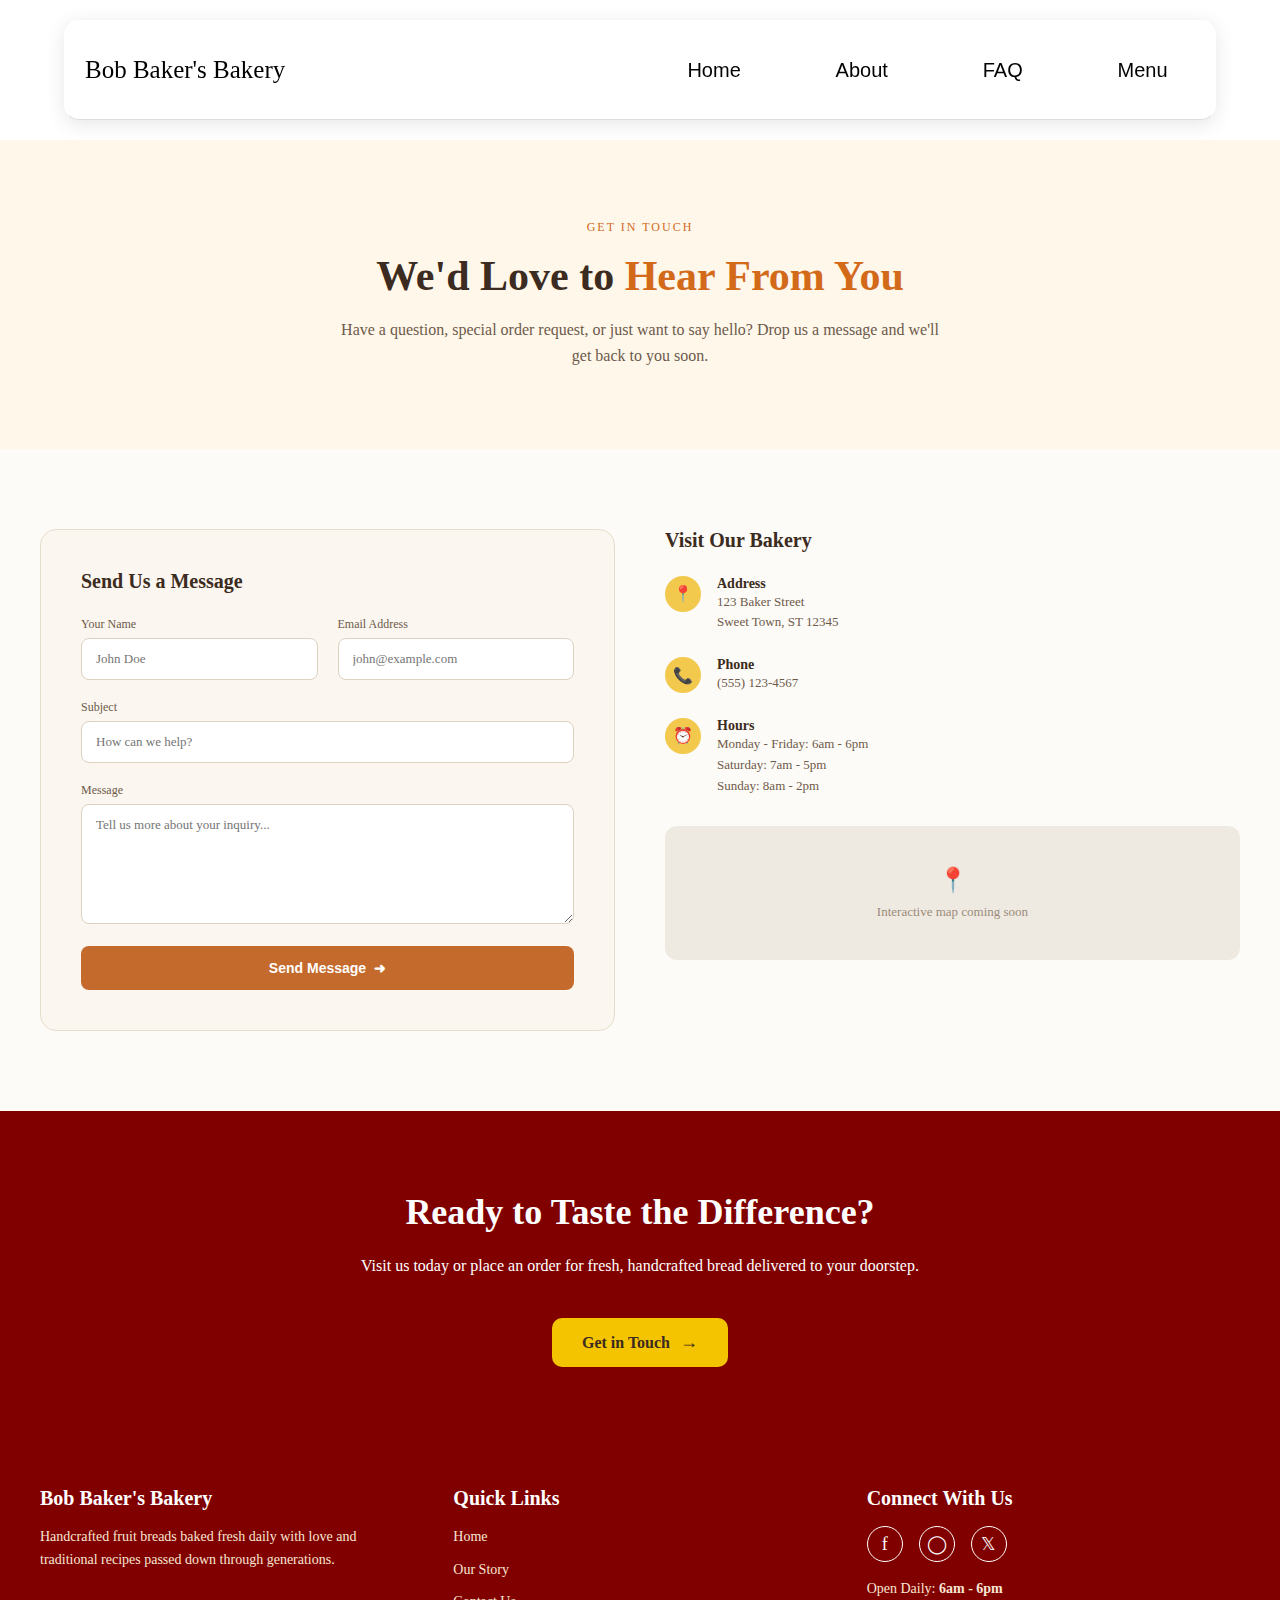
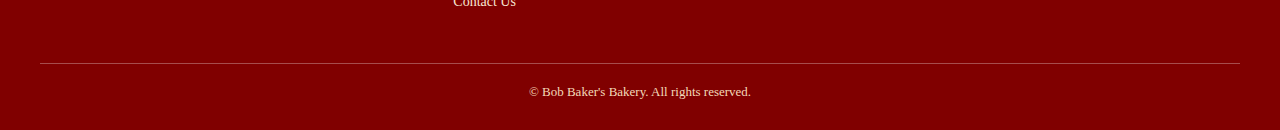
<file: contact.html>
<!DOCTYPE html>
<html lang="en">
<head>
    <meta charset="UTF-8">
    <meta name="viewport" content="width=device-width, initial-scale=1.0">
    <link rel="stylesheet" href="./css/contact.css">
    <title>Contact</title>
</head>
<body>
                 <nav>
        <div class="logoDiv">
<h1 class="logoText">Bob Baker's Bakery</h1>
        </div>
        <div class="links">
            <h4><a href="index.html">Home</a></h4>
            <h4><a href="about.html">About</a></h4>
            <h4><a href="faq.html">FAQ</a></h4>
            <h4><a href="menu.html">Menu</a></h4>
        </div>
    </nav>

    <section class="contact-hero">
  <span class="contact-hero__eyebrow">Get in Touch</span>

  <h1 class="contact-hero__title">
    We'd Love to <span>Hear From You</span>
  </h1>

  <p class="contact-hero__text">
    Have a question, special order request, or just want to say hello?
    Drop us a message and we'll get back to you soon.
  </p>
</section>

<main>
    <section class="contact">
  <div class="contact__container">

    <!-- Form -->
    <form class="contact__form">
      <h3 class="contact__form-title">Send Us a Message</h3>

      <div class="contact__row">
        <div class="contact__field">
          <label>Your Name</label>
          <input type="text" placeholder="John Doe" />
        </div>

        <div class="contact__field">
          <label>Email Address</label>
          <input type="email" placeholder="john@example.com" />
        </div>
      </div>

      <div class="contact__field">
        <label>Subject</label>
        <input type="text" placeholder="How can we help?" />
      </div>

      <div class="contact__field">
        <label>Message</label>
        <textarea placeholder="Tell us more about your inquiry..."></textarea>
      </div>

      <button type="submit" class="contact__btn">
        Send Message <span>➜</span>
      </button>
    </form>

    <!-- Info -->
    <div class="contact__info">

      <h3 class="contact__info-title">Visit Our Bakery</h3>

      <div class="contact__detail">
        <span class="contact__icon">📍</span>
        <div>
          <strong>Address</strong>
          <p>123 Baker Street<br />Sweet Town, ST 12345</p>
        </div>
      </div>

      <div class="contact__detail">
        <span class="contact__icon">📞</span>
        <div>
          <strong>Phone</strong>
          <p>(555) 123-4567</p>
        </div>
      </div>

      <div class="contact__detail">
        <span class="contact__icon">⏰</span>
        <div>
          <strong>Hours</strong>
          <p>
            Monday - Friday: 6am - 6pm<br />
            Saturday: 7am - 5pm<br />
            Sunday: 8am - 2pm
          </p>
        </div>
      </div>

      <div class="contact__map">
        <span>📍</span>
        <p>Interactive map coming soon</p>
      </div>

    </div>

  </div>
</section>

  <section class="cta-footer">
  <div class="cta">
    <h2>Ready to Taste the Difference?</h2>
    <p>
      Visit us today or place an order for fresh, handcrafted bread delivered
      to your doorstep.
    </p>
    <a href="#" class="cta-btn">
      Get in Touch <span>→</span>
    </a>
  </div>

  <footer class="footer">
    <div class="footer-grid">
      <div class="footer-brand">
        <h3>Bob Baker's Bakery</h3>
        <p>
          Handcrafted fruit breads baked fresh daily with love and traditional
          recipes passed down through generations.
        </p>
      </div>

      <div class="footer-links">
        <h4>Quick Links</h4>
        <ul>
          <li><a href="index.html">Home</a></li>
          <li><a href="about.html">Our Story</a></li>
          <li><a href="contact.html">Contact Us</a></li>
        </ul>
      </div>

      <div class="footer-social">
        <h4>Connect With Us</h4>
        <div class="social-icons">
          <a href="#">f</a>
          <a href="#">◯</a>
          <a href="#">𝕏</a>
        </div>
        <p class="hours">Open Daily: <strong>6am - 6pm</strong></p>
      </div>
    </div>

    <div class="footer-bottom">
      <p>© Bob Baker's Bakery. All rights reserved.</p>
    </div>
  </footer>
</section>
</main>
</body>
</html>
</file>
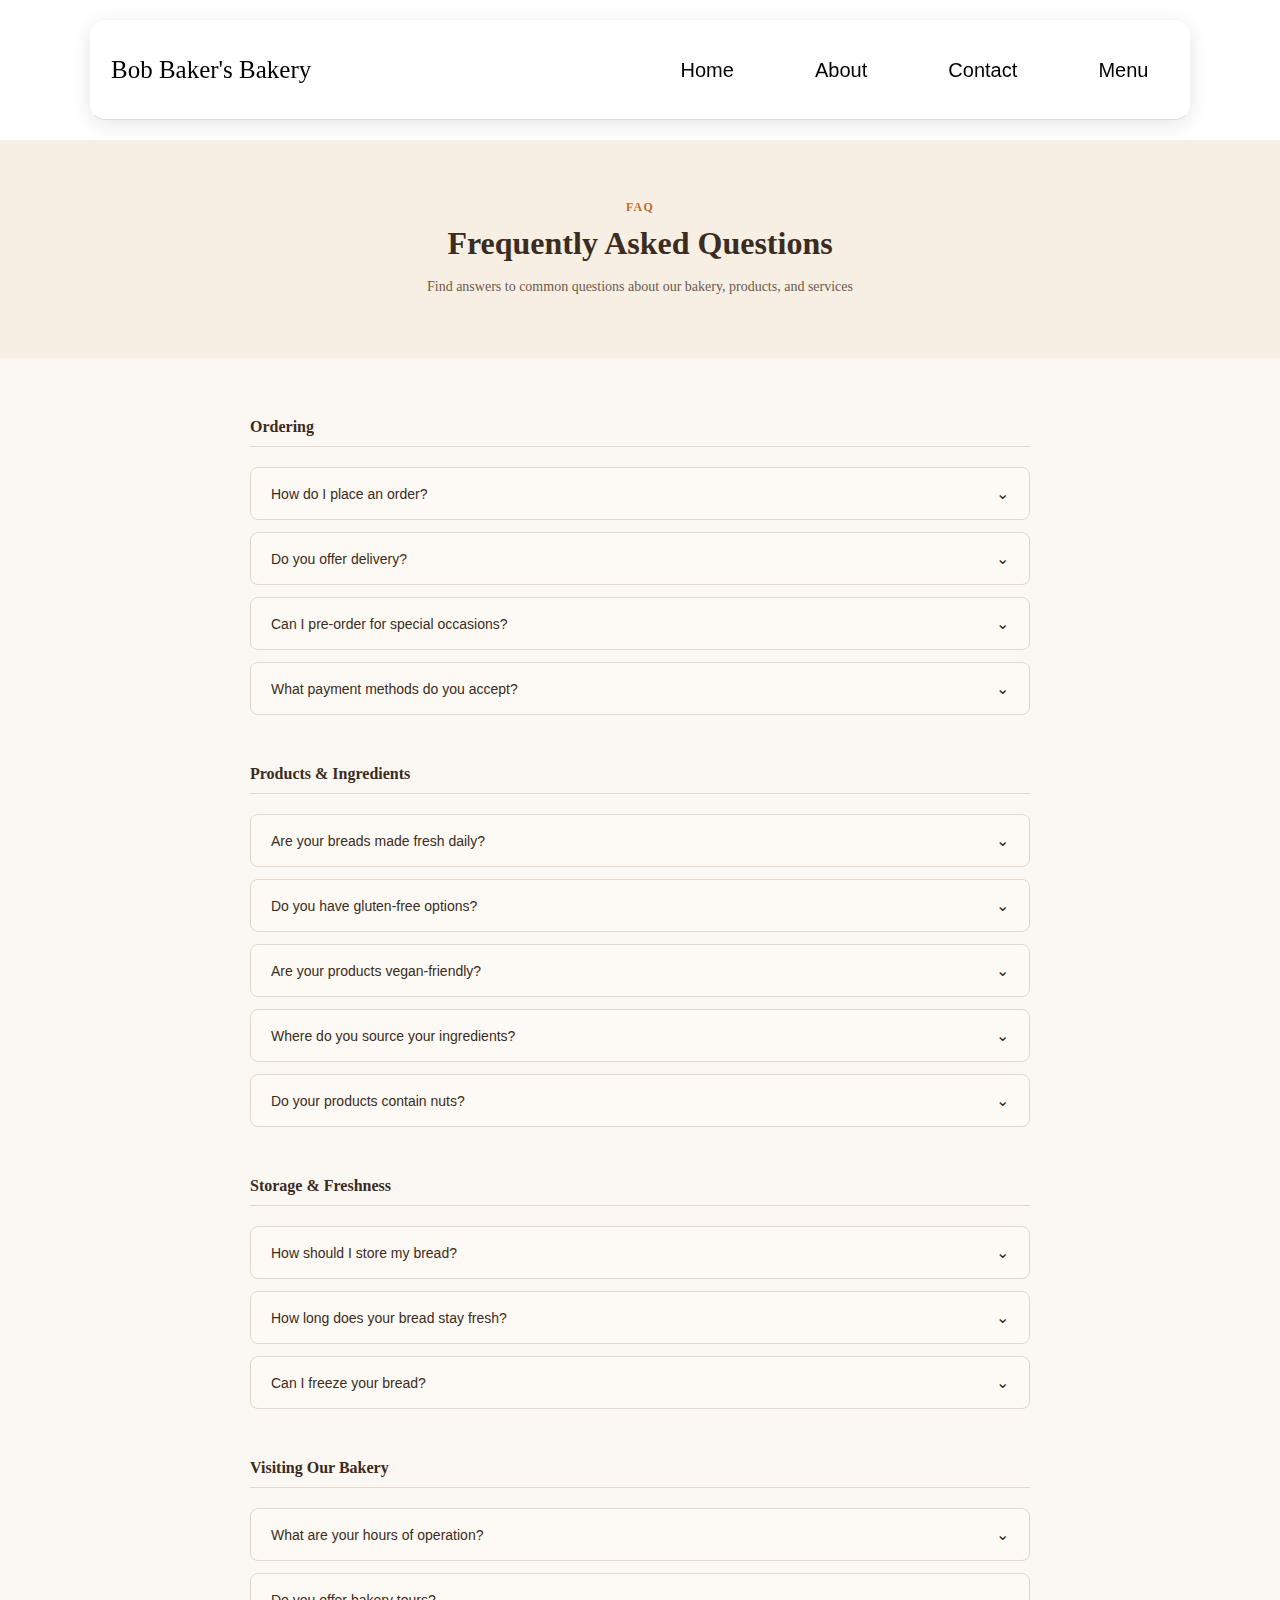
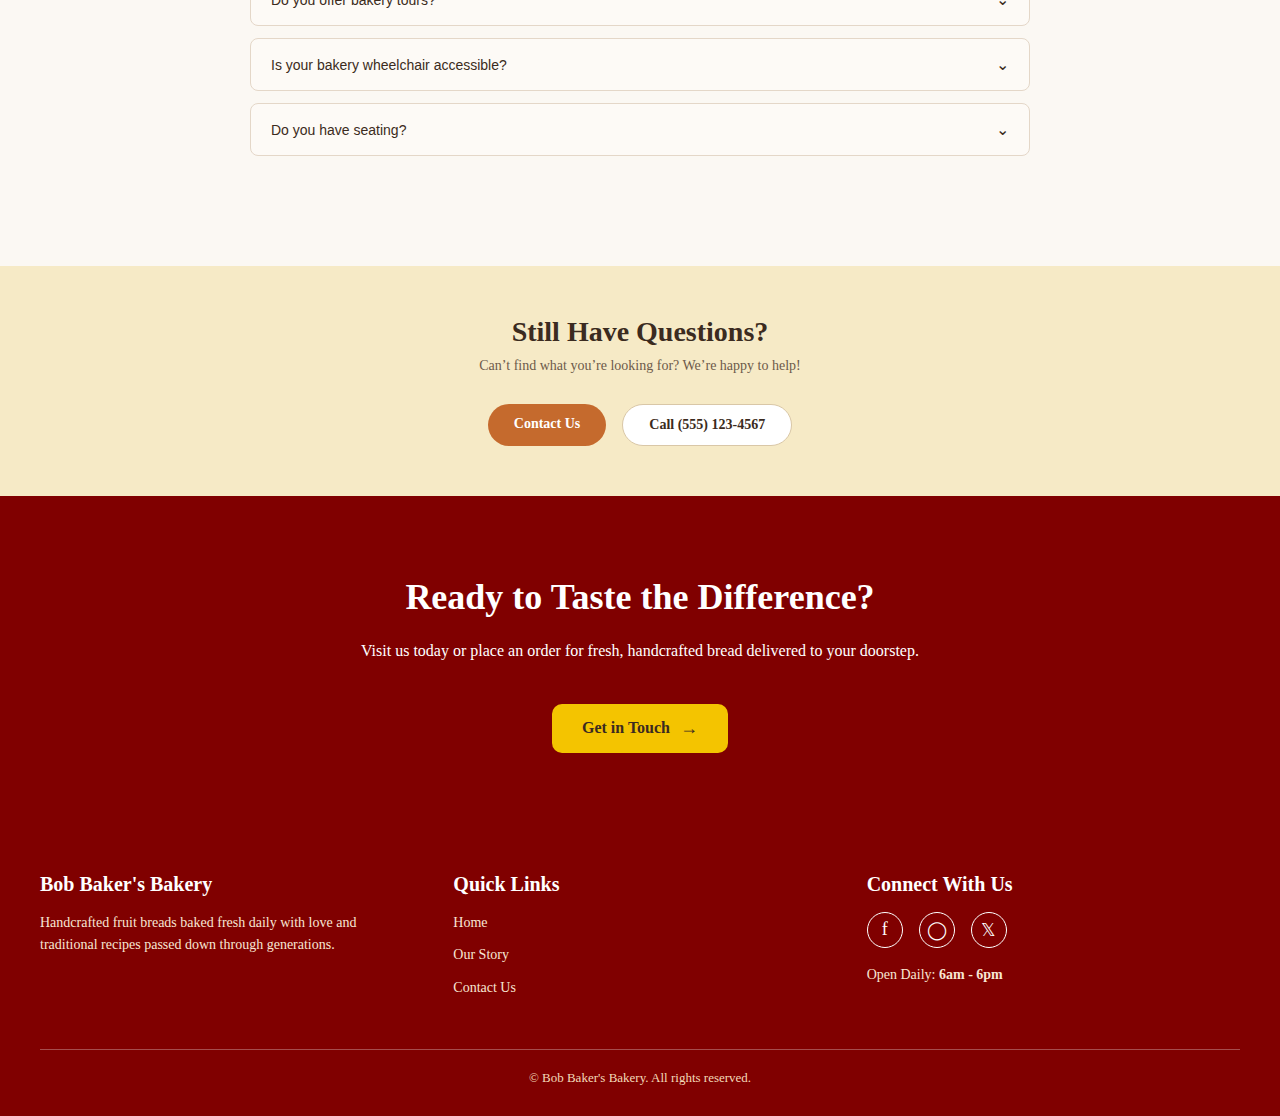
<file: faq.html>
<!DOCTYPE html>
<html lang="en">
<head>
    <meta charset="UTF-8">
    <meta name="viewport" content="width=device-width, initial-scale=1.0">
    <link rel="stylesheet" href="./css/faq.css">
    <script src="./js/main.js" defer></script>
    <title>Document</title>
</head>
<body>
                     <nav>
        <div class="logoDiv">
<h1 class="logoText">Bob Baker's Bakery</h1>
        </div>
        <div class="links">
            <h4><a href="index.html">Home</a></h4>
            <h4><a href="about.html">About</a></h4>
            <h4><a href="contact.html">Contact</a></h4>
            <h4><a href="menu.html">Menu</a></h4>
        </div>
    </nav>

    <section class="faq-hero">
  <span class="faq-hero__label">FAQ</span>
  <h2 class="faq-hero__title">Frequently Asked Questions</h2>
  <p class="faq-hero__text">
    Find answers to common questions about our bakery, products, and services
  </p>
</section>
<main>
    <section class="faq">
  <div class="faq__container">

    <!-- Ordering -->
    <div class="faq__group">
      <h3 class="faq__heading">Ordering</h3>

      <button class="faq__item">
        <span>How do I place an order?</span>
        <span class="faq__icon">⌄</span>
      </button>
      <div class="faq__content">
        You can place an order in-store, by phone, or through our website for select items.
      </div>

      <button class="faq__item">
        <span>Do you offer delivery?</span>
        <span class="faq__icon">⌄</span>
      </button>
      <div class="faq__content">
        Yes, we offer local delivery for large and special orders.
      </div>

      <button class="faq__item">
        <span>Can I pre-order for special occasions?</span>
        <span class="faq__icon">⌄</span>
      </button>
      <div class="faq__content">
        Absolutely! We recommend ordering at least 48 hours in advance.
      </div>

      <button class="faq__item">
        <span>What payment methods do you accept?</span>
        <span class="faq__icon">⌄</span>
      </button>
      <div class="faq__content">
        We accept cash, cards, and mobile payments.
      </div>
    </div>

    <!-- Products -->
    <div class="faq__group">
      <h3 class="faq__heading">Products & Ingredients</h3>

      <button class="faq__item">
        <span>Are your breads made fresh daily?</span>
        <span class="faq__icon">⌄</span>
      </button>
      <div class="faq__content">
        Yes, all our breads are baked fresh every morning.
      </div>

      <button class="faq__item">
        <span>Do you have gluten-free options?</span>
        <span class="faq__icon">⌄</span>
      </button>
      <div class="faq__content">
        We offer limited gluten-free items prepared separately.
      </div>

      <button class="faq__item">
        <span>Are your products vegan-friendly?</span>
        <span class="faq__icon">⌄</span>
      </button>
      <div class="faq__content">
        Many of our breads are vegan — just ask our staff.
      </div>

      <button class="faq__item">
        <span>Where do you source your ingredients?</span>
        <span class="faq__icon">⌄</span>
      </button>
      <div class="faq__content">
        We source locally whenever possible and use premium flour.
      </div>

      <button class="faq__item">
        <span>Do your products contain nuts?</span>
        <span class="faq__icon">⌄</span>
      </button>
      <div class="faq__content">
        Some items contain nuts. Please check labels or ask our team.
      </div>
    </div>
    <!-- Storage & Freshness -->
<div class="faq__group">
  <h3 class="faq__heading">Storage & Freshness</h3>

  <button class="faq__item">
    <span>How should I store my bread?</span>
    <span class="faq__icon">⌄</span>
  </button>
  <div class="faq__content">
    We recommend storing bread at room temperature in a paper bag or bread box.
  </div>

  <button class="faq__item">
    <span>How long does your bread stay fresh?</span>
    <span class="faq__icon">⌄</span>
  </button>
  <div class="faq__content">
    Our breads are best enjoyed within 2–3 days of purchase.
  </div>

  <button class="faq__item">
    <span>Can I freeze your bread?</span>
    <span class="faq__icon">⌄</span>
  </button>
  <div class="faq__content">
    Yes! Slice before freezing and thaw at room temperature when ready.
  </div>
</div>

<!-- Visiting Our Bakery -->
<div class="faq__group">
  <h3 class="faq__heading">Visiting Our Bakery</h3>

  <button class="faq__item">
    <span>What are your hours of operation?</span>
    <span class="faq__icon">⌄</span>
  </button>
  <div class="faq__content">
    We’re open Monday–Friday from 6am–6pm, Saturday 7am–5pm, and Sunday 8am–2pm.
  </div>

  <button class="faq__item">
    <span>Do you offer bakery tours?</span>
    <span class="faq__icon">⌄</span>
  </button>
  <div class="faq__content">
    Yes, guided tours are available by appointment for groups.
  </div>

  <button class="faq__item">
    <span>Is your bakery wheelchair accessible?</span>
    <span class="faq__icon">⌄</span>
  </button>
  <div class="faq__content">
    Absolutely — our bakery is fully wheelchair accessible.
  </div>

  <button class="faq__item">
    <span>Do you have seating?</span>
    <span class="faq__icon">⌄</span>
  </button>
  <div class="faq__content">
    Yes, we offer limited indoor seating for guests.
  </div>
</div>


  </div>
</section>

<section class="faq-cta">
  <h2 class="faq-cta__title">Still Have Questions?</h2>
  <p class="faq-cta__text">
    Can’t find what you’re looking for? We’re happy to help!
  </p>

  <div class="faq-cta__actions">
    <a href="#contact" class="btn btn--primary">Contact Us</a>
    <a href="tel:15551234567" class="btn btn--outline">
      Call (555) 123-4567
    </a>
  </div>
</section>
</main>
  <section class="cta-footer">
  <div class="cta">
    <h2>Ready to Taste the Difference?</h2>
    <p>
      Visit us today or place an order for fresh, handcrafted bread delivered
      to your doorstep.
    </p>
    <a href="#" class="cta-btn">
      Get in Touch <span>→</span>
    </a>
  </div>

  <footer class="footer">
    <div class="footer-grid">
      <div class="footer-brand">
        <h3>Bob Baker's Bakery</h3>
        <p>
          Handcrafted fruit breads baked fresh daily with love and traditional
          recipes passed down through generations.
        </p>
      </div>

      <div class="footer-links">
        <h4>Quick Links</h4>
        <ul>
          <li><a href="index.html">Home</a></li>
          <li><a href="about.html">Our Story</a></li>
          <li><a href="contact.html">Contact Us</a></li>
        </ul>
      </div>

      <div class="footer-social">
        <h4>Connect With Us</h4>
        <div class="social-icons">
          <a href="#">f</a>
          <a href="#">◯</a>
          <a href="#">𝕏</a>
        </div>
        <p class="hours">Open Daily: <strong>6am - 6pm</strong></p>
      </div>
    </div>

    <div class="footer-bottom">
      <p>© Bob Baker's Bakery. All rights reserved.</p>
    </div>
  </footer>
</section>


</body>
</html>
</file>
<file: css/contact.css>
*{
    padding: 0;
    margin: 0;
    box-sizing: border-box;
}
html{
    font-size: 62.5%;
}

nav{
      background-color: rgba(255, 255, 255, 0.15);
      backdrop-filter: blur(10px);
      -webkit-backdrop-filter: blur(10px);
     border: 1px solid rgba(255, 255, 255, 0.2);
     border-bottom: 1px solid rgba(0, 0, 0, 0.131);
    box-shadow: 0 4px 20px rgba(0, 0, 0, 0.1);
    border-radius: 15px;
display: grid;
grid-template-columns: 1fr 1fr ;
    width: 90%;
    margin: 2rem auto;
    height:10rem;

        }
.logoDiv{
display: flex;
align-items: center;
margin-left: 2rem;
}  
.logoText {
  font-family: cursive;
  font-optical-sizing: auto;
  font-weight: 500;
  font-style: normal;
  font-size: 2.5rem;
}

.links{
    display: flex;
    justify-content: space-around;
    align-items: center;

}
.links>h4{
    font-size: 2rem;
  font-family: "Oswald", sans-serif;
  font-optical-sizing: auto;
  font-weight: 400;
  font-style: normal;

}
.links>h4>a{
  text-decoration: none;
  color: black;
}
.links>button{
    padding: 1rem 2rem;
    background-color: #800000;
    border-style: none;
    border-radius: 8px;
    color: white;
    font-size: 1.5rem ;
      font-family: "Oswald", sans-serif;
  font-optical-sizing: auto;
  font-weight: 700;
  font-style: normal;
}

/* Contact Hero */
.contact-hero {
  background-color: #fff7ea;
  text-align: center;
  padding: 8rem 2rem;
}

.contact-hero__eyebrow {
  display: inline-block;
  font-size: 1.2rem;
  letter-spacing: 0.2rem;
  text-transform: uppercase;
  color: #d26a1a;
  margin-bottom: 1.6rem;
}

.contact-hero__title {
  font-size: 4.2rem;
  font-family: "Georgia", serif;
  color: #3b2b20;
  margin-bottom: 1.6rem;
  line-height: 1.2;
}

.contact-hero__title span {
  color: #d26a1a;
}

.contact-hero__text {
  font-size: 1.6rem;
  max-width: 62rem;
  margin: 0 auto;
  color: #6d5a4a;
  line-height: 1.6;
}

.contact {
  background-color: #fdfbf7;
  padding: 8rem 2rem;
}

.contact__container {
  max-width: 120rem;
  margin: 0 auto;
  display: grid;
  grid-template-columns: repeat(auto-fit, minmax(36rem, 1fr));
  gap: 5rem;
  align-items: start;
}

/* Form */
.contact__form {
  background-color: #fbf6ef;
  padding: 4rem;
  border-radius: 1.6rem;
  border: 0.1rem solid #e6dccb;
}

.contact__form-title {
  font-size: 2rem;
  color: #3b2b20;
  margin-bottom: 2.4rem;
}

.contact__row {
  display: grid;
  grid-template-columns: repeat(auto-fit, minmax(18rem, 1fr));
  gap: 2rem;
}

.contact__field {
  margin-bottom: 2rem;
}

.contact__field label {
  display: block;
  font-size: 1.2rem;
  margin-bottom: 0.6rem;
  color: #6d5a4a;
}

.contact__field input,
.contact__field textarea {
  width: 100%;
  padding: 1.2rem 1.4rem;
  font-size: 1.3rem;
  border-radius: 0.8rem;
  border: 0.1rem solid #ddd1bf;
  background-color: #ffffff;
  font-family: inherit;
}

.contact__field textarea {
  min-height: 12rem;
  resize: vertical;
}

/* Button */
.contact__btn {
  width: 100%;
  margin-top: 1.6rem;
  padding: 1.4rem;
  font-size: 1.4rem;
  font-weight: 700;
  background-color: #c56a2d;
  color: #ffffff;
  border: none;
  border-radius: 0.8rem;
  cursor: pointer;
  display: flex;
  justify-content: center;
  gap: 0.8rem;
}

/* Info */
.contact__info-title {
  font-size: 2rem;
  color: #3b2b20;
  margin-bottom: 2.4rem;
}

.contact__detail {
  display: flex;
  gap: 1.6rem;
  margin-bottom: 2.4rem;
}

.contact__icon {
  width: 3.6rem;
  height: 3.6rem;
  background-color: #f2c94c;
  border-radius: 50%;
  display: flex;
  align-items: center;
  justify-content: center;
  font-size: 1.6rem;
}

.contact__detail strong {
  font-size: 1.4rem;
  color: #3b2b20;
}

.contact__detail p {
  font-size: 1.3rem;
  color: #6d5a4a;
  line-height: 1.6;
}

/* Map */
.contact__map {
  margin-top: 3rem;
  background-color: #eeeae2;
  border-radius: 1.2rem;
  padding: 4rem 2rem;
  text-align: center;
  color: #9b8b7a;
}

.contact__map span {
  font-size: 2.4rem;
  display: block;
  margin-bottom: 1rem;
}

.contact__map p {
  font-size: 1.3rem;
}

/* CTA + Footer Section */
.cta-footer {
  background-color:#800000;
  color: #ffffff;
}

/* CTA */
.cta {
  text-align: center;
  padding: 8rem 2rem 6rem; /* 80px 20px 60px */
}

.cta h2 {
  font-size: 3.6rem;       /* 36px */
  margin-bottom: 2rem;
}

.cta p {
  font-size: 1.6rem;       /* 16px */
  max-width: 60rem;       /* 600px */
  margin: 0 auto 4rem;
  line-height: 1.6;
}

.cta-btn {
  display: inline-flex;
  align-items: center;
  gap: 1rem;
  background-color: #f4c400;
  color: #3b2a20;
  padding: 1.4rem 3rem;   /* 14px 30px */
  border-radius: 1rem;    /* 10px */
  font-size: 1.6rem;
  text-decoration: none;
  font-weight: 600;
}

.cta-btn span {
  font-size: 1.8rem;
}

/* Footer */
.footer {
  padding: 6rem 4rem 3rem;
}

.footer-grid {
  display: grid;
  grid-template-columns: repeat(auto-fit, minmax(24rem, 1fr));
  gap: 4rem;
}

.footer h3,
.footer h4 {
  font-size: 2rem;
  margin-bottom: 1.6rem;
}

.footer-brand p,
.footer-links a,
.footer-social p {
  font-size: 1.4rem;
  line-height: 1.6;
  color: #f8e6d3;
}

.footer-links ul {
  list-style: none;
}

.footer-links li {
  margin-bottom: 1rem;
}

.footer-links a {
  text-decoration: none;
}

.footer-links a:hover {
  text-decoration: underline;
}

/* Social Icons */
.social-icons {
  display: flex;
  gap: 1.6rem;
  margin-bottom: 1.6rem;
}

.social-icons a {
  font-size: 1.8rem;
  width: 3.6rem;
  height: 3.6rem;
  border: 0.1rem solid #ffffff;
  border-radius: 50%;
  display: flex;
  align-items: center;
  justify-content: center;
  text-decoration: none;
  color: #ffffff;
}

.hours {
  font-size: 1.4rem;
}

/* Footer Bottom */
.footer-bottom {
  border-top: 0.1rem solid rgba(255, 255, 255, 0.3);
  margin-top: 4rem;
  padding-top: 2rem;
  text-align: center;
  font-size: 1.3rem;
  color: #f3d9b8;
}

/* ================================================= */
/* ================ MEDIA QUERIES ================== */
/* ================================================= */

/* Extra small phones */
@media (max-width: 22.5rem) {
    nav {
        grid-template-columns: 1fr; /* Stack logo and links */
        height: auto;
        padding: 2rem 0;
    }
    .logoDiv {
        justify-content: center;
        margin-left: 0;
        margin-bottom: 2rem;
    }
    .links {
        flex-direction: column;
        gap: 1.5rem;
    }
  .contact-hero__title {
    font-size: 3rem;
  }

  .contact {
    padding: 6rem 1.6rem;
  }

  .contact__form {
    padding: 2.4rem;
  }

  .cta h2 {
    font-size: 2.6rem;
  }
}

/* Phones */
@media (min-width: 22.6rem) and (max-width: 37.4rem) {
    nav {
        grid-template-columns: 1fr; /* Stack logo and links */
        height: auto;
        padding: 2rem 0;
    }
    .logoDiv {
        justify-content: center;
        margin-left: 0;
        margin-bottom: 2rem;
    }
    .links {
        flex-direction: column;
        gap: 1.5rem;
    }

  .contact-hero__title {
    font-size: 3.4rem;
  }

  .contact__container {
    gap: 3.6rem;
  }
}

/* Tablets */
@media (min-width: 37.5rem) and (max-width: 63.9rem) {
  .contact-hero__title {
    font-size: 3.8rem;
  }

  .cta h2 {
    font-size: 3.2rem;
  }
}

/* Laptops */
@media (min-width: 64rem) and (max-width: 89.9rem) {
  html {
    font-size: 62.5%;
  }
}

/* Large desktops */
@media (min-width: 90rem) {
  html {
    font-size: 68%;
  }

  nav {
    max-width: 140rem;
  }
}

/* Ultra-wide */
@media (min-width: 120rem) {
  html {
    font-size: 72%;
  }

  .contact,
  .cta {
    padding: 10rem 2rem;
  }
}
</file>
<file: css/faq.css>
*{
    padding: 0;
    margin: 0;
    box-sizing: border-box;
}
html{
    font-size: 62.5%;
}

nav{
      background-color: rgba(255, 255, 255, 0.15);
      backdrop-filter: blur(10px);
      -webkit-backdrop-filter: blur(10px);
     border: 1px solid rgba(255, 255, 255, 0.2);
     border-bottom: 1px solid rgba(0, 0, 0, 0.131);
    box-shadow: 0 4px 20px rgba(0, 0, 0, 0.1);
    border-radius: 15px;
display: grid;
grid-template-columns: 1fr 1fr ;
    width: 90%;
    margin: 2rem auto;
    height:10rem;

        }
.logoDiv{
display: flex;
align-items: center;
margin-left: 2rem;
}  
.logoText {
  font-family: cursive;
  font-optical-sizing: auto;
  font-weight: 500;
  font-style: normal;
  font-size: 2.5rem;
}

.links{
    display: flex;
    justify-content: space-around;
    align-items: center;

}
.links>h4{
    font-size: 2rem;
  font-family: "Oswald", sans-serif;
  font-optical-sizing: auto;
  font-weight: 400;
  font-style: normal;

}
.links>h4>a{
  text-decoration: none;
  color: black;
}
.links>button{
    padding: 1rem 2rem;
    background-color: #800000;
    border-style: none;
    border-radius: 8px;
    color: white;
    font-size: 1.5rem ;
      font-family: "Oswald", sans-serif;
  font-optical-sizing: auto;
  font-weight: 700;
  font-style: normal;
}

/* FAQ Hero */
.faq-hero {
  background-color: #f7efe4;
  padding: 6rem 2rem;
  text-align: center;
}

.faq-hero__label {
  display: block;
  font-size: 1.2rem;
  letter-spacing: 0.12rem;
  color: #c56a2d;
  font-weight: 700;
  margin-bottom: 1rem;
}

.faq-hero__title {
  font-size: 3.2rem;
  color: #3b2b20;
  margin-bottom: 1.4rem;
}

.faq-hero__text {
  font-size: 1.4rem;
  color: #6d5a4a;
  max-width: 60rem;
  margin: 0 auto;
  line-height: 1.6;
}


.faq {
  background-color: #fbf8f3;
  padding: 6rem 2rem;
}

.faq__container {
  max-width: 80rem;
  margin: 0 auto;
}

.faq__group {
  margin-bottom: 5rem;
}

.faq__heading {
  font-size: 1.6rem;
  color: #3b2b20;
  margin-bottom: 2rem;
  border-bottom: 0.1rem solid #e4d7c8;
  padding-bottom: 1rem;
}

.faq__item {
  width: 100%;
  background-color: #fdfaf6;
  border: 0.1rem solid #e4d7c8;
  border-radius: 0.8rem;
  padding: 1.6rem 2rem;
  font-size: 1.4rem;
  color: #3b2b20;
  display: flex;
  justify-content: space-between;
  align-items: center;
  cursor: pointer;
  margin-bottom: 1.2rem;
}

.faq__item:hover {
  background-color: #f6efe7;
}

.faq__icon {
  font-size: 1.6rem;
  transition: transform 0.3s ease;
}

.faq__content {
  font-size: 1.4rem;
  color: #6d5a4a;
  line-height: 1.6;
  padding: 0 2rem 1.6rem;
  display: none;
}

html {
  font-size: 62.5%;
}

.faq {
  background-color: #fbf8f3;
  padding: 6rem 2rem;
}

.faq__container {
  max-width: 80rem;
  margin: 0 auto;
}

.faq__group {
  margin-bottom: 5rem;
}

.faq__heading {
  font-size: 1.6rem;
  color: #3b2b20;
  margin-bottom: 2rem;
  border-bottom: 0.1rem solid #e4d7c8;
  padding-bottom: 1rem;
}

.faq__item {
  width: 100%;
  background-color: #fdfaf6;
  border: 0.1rem solid #e4d7c8;
  border-radius: 0.8rem;
  padding: 1.6rem 2rem;
  font-size: 1.4rem;
  color: #3b2b20;
  display: flex;
  justify-content: space-between;
  align-items: center;
  cursor: pointer;
  margin-bottom: 1.2rem;
}

.faq__item:hover {
  background-color: #f6efe7;
}

.faq__icon {
  font-size: 1.6rem;
  transition: transform 0.3s ease;
}

.faq__content {
  font-size: 1.4rem;
  color: #6d5a4a;
  line-height: 1.6;
  padding: 0 2rem 1.6rem;
  display: none;
}

/* FAQ CTA */
.faq-cta {
  background-color: #f6eac6;
  text-align: center;
  padding: 5rem 2rem;
}

.faq-cta__title {
  font-size: 2.8rem;
  color: #3b2b20;
  margin-bottom: 1rem;
}

.faq-cta__text {
  font-size: 1.4rem;
  color: #6d5a4a;
  margin-bottom: 3rem;
}

/* Buttons */
.faq-cta__actions {
  display: flex;
  justify-content: center;
  gap: 1.6rem;
  flex-wrap: wrap;
}

.btn {
  font-size: 1.4rem;
  padding: 1.2rem 2.6rem;
  border-radius: 3rem;
  text-decoration: none;
  font-weight: 600;
  transition: all 0.3s ease;
}

.btn--primary {
  background-color: #c56a2d;
  color: #ffffff;
}

.btn--primary:hover {
  background-color: #a85724;
}

.btn--outline {
  background-color: #ffffff;
  color: #3b2b20;
  border: 0.1rem solid #d9c7a7;
}

.btn--outline:hover {
  background-color: #f1e4cf;
}

/* CTA + Footer Section */
.cta-footer {
  background-color:#800000;
  color: #ffffff;
}

/* CTA */
.cta {
  text-align: center;
  padding: 8rem 2rem 6rem; /* 80px 20px 60px */
}

.cta h2 {
  font-size: 3.6rem;       /* 36px */
  margin-bottom: 2rem;
}

.cta p {
  font-size: 1.6rem;       /* 16px */
  max-width: 60rem;       /* 600px */
  margin: 0 auto 4rem;
  line-height: 1.6;
}

.cta-btn {
  display: inline-flex;
  align-items: center;
  gap: 1rem;
  background-color: #f4c400;
  color: #3b2a20;
  padding: 1.4rem 3rem;   /* 14px 30px */
  border-radius: 1rem;    /* 10px */
  font-size: 1.6rem;
  text-decoration: none;
  font-weight: 600;
}

.cta-btn span {
  font-size: 1.8rem;
}

/* Footer */
.footer {
  padding: 6rem 4rem 3rem;
}

.footer-grid {
  display: grid;
  grid-template-columns: repeat(auto-fit, minmax(24rem, 1fr));
  gap: 4rem;
}

.footer h3,
.footer h4 {
  font-size: 2rem;
  margin-bottom: 1.6rem;
}

.footer-brand p,
.footer-links a,
.footer-social p {
  font-size: 1.4rem;
  line-height: 1.6;
  color: #f8e6d3;
}

.footer-links ul {
  list-style: none;
}

.footer-links li {
  margin-bottom: 1rem;
}

.footer-links a {
  text-decoration: none;
}

.footer-links a:hover {
  text-decoration: underline;
}

/* Social Icons */
.social-icons {
  display: flex;
  gap: 1.6rem;
  margin-bottom: 1.6rem;
}

.social-icons a {
  font-size: 1.8rem;
  width: 3.6rem;
  height: 3.6rem;
  border: 0.1rem solid #ffffff;
  border-radius: 50%;
  display: flex;
  align-items: center;
  justify-content: center;
  text-decoration: none;
  color: #ffffff;
}

.hours {
  font-size: 1.4rem;
}

/* Footer Bottom */
.footer-bottom {
  border-top: 0.1rem solid rgba(255, 255, 255, 0.3);
  margin-top: 4rem;
  padding-top: 2rem;
  text-align: center;
  font-size: 1.3rem;
  color: #f3d9b8;
}

/* ================================================= */
/* ================ MEDIA QUERIES ================== */
/* ================================================= */

/* Extra small phones (≤360px) */
@media (max-width: 22.5rem) {


  .logoDiv {
    justify-content: center;
    margin-left: 0;
  }

    nav {
        grid-template-columns: 1fr; /* Stack logo and links */
        height: auto;
        padding: 2rem 0;
    }
    .logoDiv {
        justify-content: center;
        margin-left: 0;
        margin-bottom: 2rem;
    }
    .links {
        flex-direction: column;
        gap: 1.5rem;
    }

  .faq-hero {
    padding: 4rem 1.6rem;
  }

  .faq-hero__title {
    font-size: 2.6rem;
  }

  .faq__container {
    padding: 0 1rem;
  }

  .faq__item {
    font-size: 1.3rem;
    padding: 1.4rem 1.6rem;
  }

  .faq-cta__title {
    font-size: 2.2rem;
  }

  .faq-cta__actions {
    flex-direction: column;
    gap: 1.2rem;
  }

  .footer {
    padding: 4rem 2rem;
  }
}

/* Small phones (361px – 599px) */
@media (min-width: 22.6rem) and (max-width: 37.4rem) {

    nav {
        grid-template-columns: 1fr; /* Stack logo and links */
        height: auto;
        padding: 2rem 0;
    }
    .logoDiv {
        justify-content: center;
        margin-left: 0;
        margin-bottom: 2rem;
    }
    .links {
        flex-direction: column;
        gap: 1.5rem;
    }

  .faq-hero__title {
    font-size: 2.8rem;
  }

  .faq__heading {
    font-size: 1.5rem;
  }

  .faq-cta__title {
    font-size: 2.4rem;
  }
}

/* Tablets (600px – 1023px) */
@media (min-width: 37.5rem) and (max-width: 63.9rem) {

  .faq-hero__title {
    font-size: 3rem;
  }
      nav {
        grid-template-columns: 1fr; /* Stack logo and links */
        height: auto;
        padding: 2rem 0;
    }
    .logoDiv {
        justify-content: center;
        margin-left: 0;
        margin-bottom: 2rem;
    }
    .links {
        flex-direction: column;
        gap: 1.5rem;
    }

  .faq__container {
    max-width: 70rem;
  }

  .faq-cta__title {
    font-size: 2.6rem;
  }

  .footer {
    padding: 5rem 3rem;
  }
}

/* Small laptops (1024px – 1439px) */
@media (min-width: 64rem) and (max-width: 89.9rem) {

  html {
    font-size: 62.5%;
  }

  nav {
    max-width: 110rem;
  }

  .faq__container {
    max-width: 78rem;
  }
}

/* Large desktops (1440px+) */
@media (min-width: 90rem) {

  html {
    font-size: 68%;
  }

  nav {
    max-width: 140rem;
  }

  .faq {
    padding: 8rem 2rem;
  }

  .faq-hero {
    padding: 8rem 2rem;
  }
}

/* Ultra-wide screens (1920px+) */
@media (min-width: 120rem) {

  html {
    font-size: 72%;
  }

  .faq__container {
    max-width: 90rem;
  }

  .faq-cta {
    padding: 7rem 2rem;
  }
}
</file>
